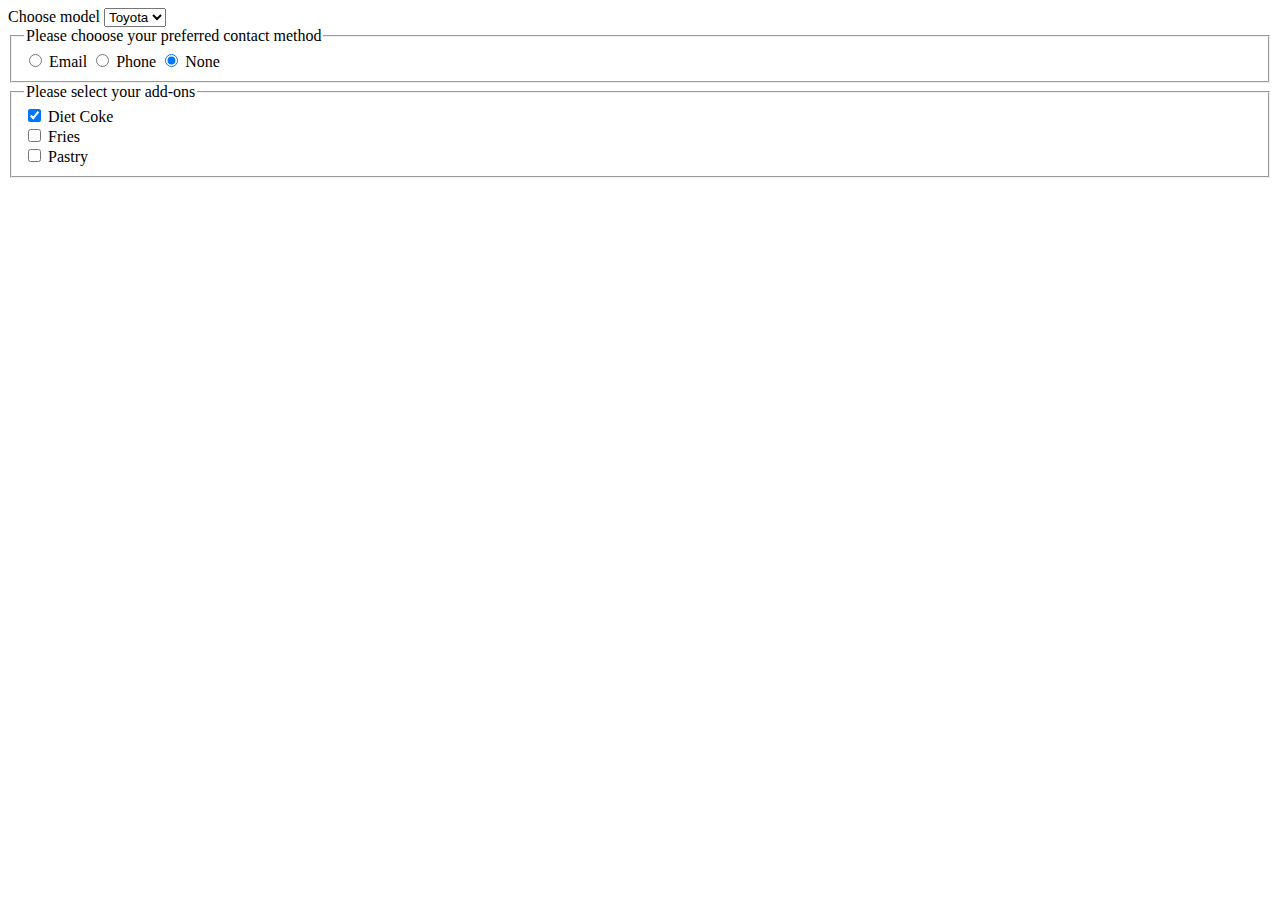
<file: index.html>
<!DOCTYPE html>
<html lang="en">

<head>
    <meta charset="UTF-8">
    <title>Learning HTML</title>
</head>

<body>
    <label for="cars">Choose model</label>
    <select name="cars" id="selectCars" required>
        <option value="Toyota">Toyota</option>
        <option value="Volvo">Volvo</option>
        <option value="Audi">Audi</option>
        <option value="Honda">Honda</option>
    </select>

    <fieldset>
        <legend>Please chooose your preferred contact method</legend>
        <input type="radio" name="contactMethod" id="radioEmail">
            <label for="radioEmail">Email</label>
        </input>
        <input type="radio" name="contactMethod" id="radioPhone">
            <label for="radioPhone">Phone</label>
        </input>
        <input type="radio" name="contactMethod" id="radioNone" checked>
            <label for="radioNone">None</label>
        </input>
    </fieldset>

    <fieldset>
        <legend>Please select your add-ons</legend>
        <div>
            <input type="checkbox" name="addon" id="chk1" checked>
            <label for="chk1">Diet Coke</label>
        </div>
        <div>
            <input type="checkbox" name="addon" id="chk2">
            <label for="chk2">Fries</label>
        </div>
        <div>
            <input type="checkbox" name="addon" id="chk3">
            <label for="chk3">Pastry</label>
        </div>
        
    </fieldset>
    

</body>

</html>
</file>
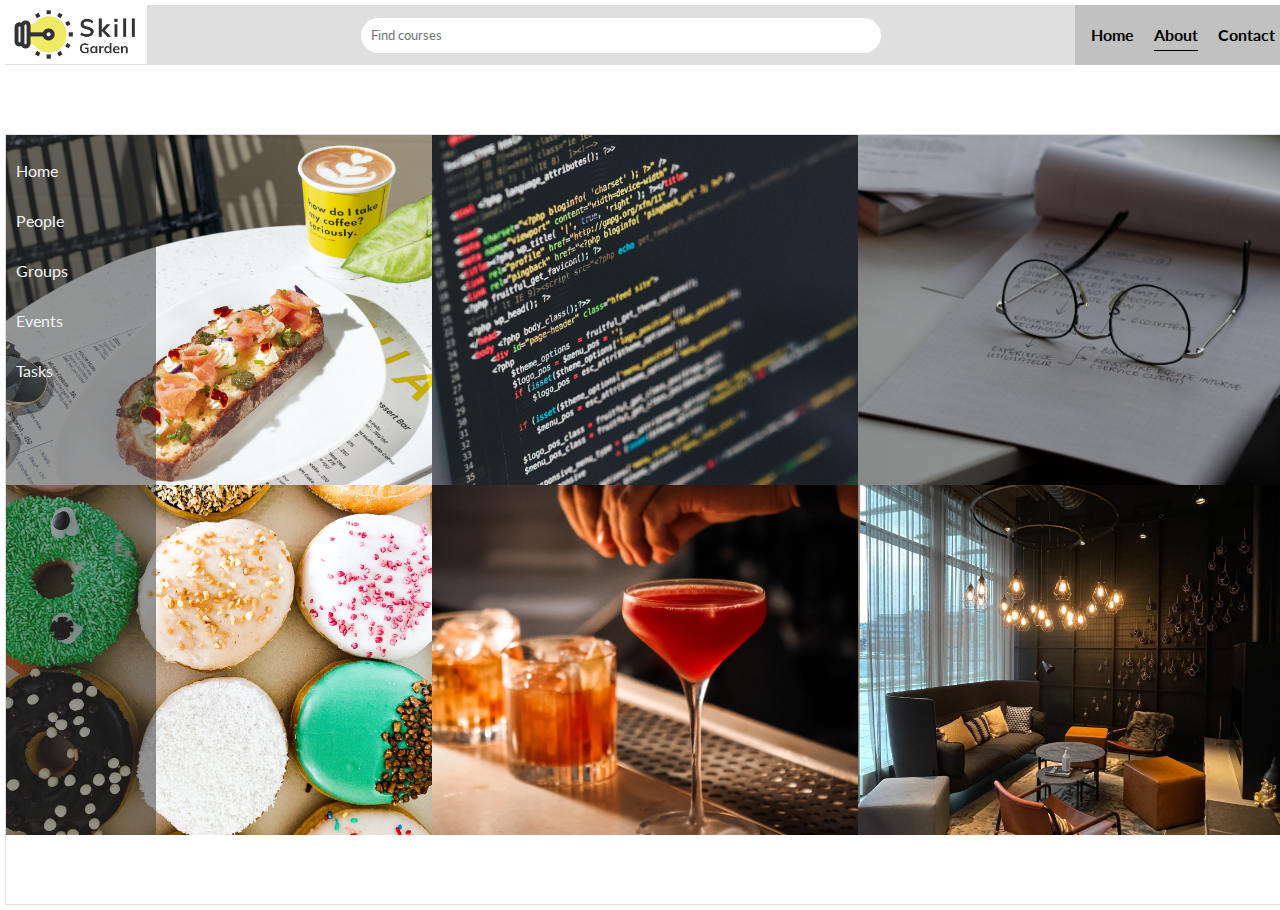
<file: subsite/about.html>
<!DOCTYPE html>
<html lang="en">

<head>
    <meta charset="UTF-8">
    <title>About</title>
    <link rel="stylesheet" href="../styles.css">
    <link rel="stylesheet" href="about-page-style.css">
    <link rel="stylesheet" href="side-nav-style.css">
    <link rel="preconnect" href="https://fonts.googleapis.com">
    <link rel="preconnect" href="https://fonts.gstatic.com" crossorigin>
    <link href="https://fonts.googleapis.com/css2?family=Lato&display=swap" rel="stylesheet">
</head>

<body>
    <div class="container">
        <header>
            <nav>
                <div class="logo">
                    <img src="../images/skill-garden-logo.png" alt="Skill Garden" height="60px">
                </div>
                <div class="searchbox-wrapper">
                    <input type="text" placeholder="Find courses">
                </div>
                <div class="nav-items-wrapper">
                    <ul>
                        <div class="nav-item">
                            <a href="/semantic-elements.html">Home</a>
                        </div>
                        <div class="nav-item active">
                            <a href="/subsite/about.html">About</a>
                        </div>
                        <div class="nav-item">
                            <a href="#">Contact</a>
                        </div>
                    </ul>
                </div>

            </nav>
        </header>
        <main>
            
            <section id="main-section">
                <div class="content-wrapper">
                    <div class="portfolio-items-wrapper">
                        <div class="portfolio-item-wrapper">
                            <div class="portfolio-img-background" style="background-image: url(images/breakfast.jpg);">
                            </div>
                            <div class="img-text-wrapper">
                                <div class="title">Breakfast</div>
                                <div class="subtitle">
                                    Breakfast is the first meal of the day usually eaten in the morning. ... The word in
                                    English
                                    refers to breaking the fasting period of the previous night.
                                </div>
                            </div>
                        </div>
                        <div class="portfolio-item-wrapper">
                            <div class="portfolio-img-background" style="background-image: url(images/coding.jpg);">
                            </div>
                            <div class="img-text-wrapper">
                                <div class="title">Programming</div>
                                <div class="subtitle">
                                    Computer programming, the process of creating and maintaining the source code of
                                    computer
                                    programs ; Line coding, in data storage.
                                </div>
                            </div>
                        </div>
                        <div class="portfolio-item-wrapper">
                            <div class="portfolio-img-background" style="background-image: url(images/debugging.jpg);">
                            </div>
                            <div class="img-text-wrapper">
                                <div class="title">Debugging</div>
                                <div class="subtitle">
                                    In computer programming and software development, debugging is the process of finding
                                    and
                                    resolving bugs within computer programs, software, or systems.
                                </div>
                            </div>
                        </div>
                        <div class="portfolio-item-wrapper">
                            <div class="portfolio-img-background" style="background-image: url(images/donuts.jpg);">
                            </div>
                            <div class="img-text-wrapper">
                                <div class="title">Donuts</div>
                                <div class="subtitle">
                                    A doughnut or donut (/ˈdoʊnət/) is a type of food made from leavened fried dough. ... It
                                    is
                                    popular in many countries and is prepared in various forms as a sweet.
                                </div>
                            </div>
                        </div>
                        <div class="portfolio-item-wrapper">
                            <div class="portfolio-img-background" style="background-image: url(images/drink.jpg);">
                            </div>
                            <div class="img-text-wrapper">
                                <div class="title">Drinks</div>
                                <div class="subtitle">
                                    A drink or beverage is a liquid intended for human consumption. In addition to their
                                    basic
                                    function of satisfying thirst, drinks play important roles.
                                </div>
                            </div>
                        </div>
                        <div class="portfolio-item-wrapper">
                            <div class="portfolio-img-background" style="background-image: url(images/interior.jpg);">
                            </div>
                            <div class="img-text-wrapper">
                                <div class="title">Interior</div>
                                <div class="subtitle">
                                    Interior design is the art and science of enhancing the interior of a building to
                                    achieve a
                                    healthier and more aesthetically pleasing environment.
                                </div>
                            </div>
                        </div>
                    </div>
                </div>
                <div id="side-nav-wrapper">
                    <ul id="side-nav">
                        <li class="side-nav-item">Home</li>
                        <li class="side-nav-item">People</li>
                        <li class="side-nav-item">Groups</li>
                        <li class="side-nav-item">Events</li>
                        <li class="side-nav-item">Tasks</li>
                    </ul>
                </div>
            </section>
        </main>
    </div>
</body>

</html>
</file>
<file: styles.css>
* {
    font-family: 'Lato', sans-serif;
}
.container {
    width: 1280px;
    height: 100vh;
    margin: auto;
}

main {
    border: #dfdfdf solid 1px;
}

nav {
    display: flex;
    justify-content: space-between;
    height: 60px;
    align-items: center;
    background-color: #dfdfdf;
}

nav ul {
    display: flex;
    list-style: none;
    margin: 0;
    padding: 0;
}

nav li {
    margin: 0 10px;
}

.searchbox-wrapper {
    width: 500px;
}

.searchbox-wrapper input {
    height: 35px;
    width: 100%;
    border: none;
    border-radius: 20px;
    padding: 0 10px;
}

.nav-items-wrapper {
    background-color: rgba(180, 180, 180, 0.7);
    height: 100%;
    width: 210px;
    display: flex;
    justify-content: end;
    align-items: center;
}

.nav-item {
    height: 30px;
    display: flex;
    align-items: center;
    text-align: center;
    margin: 0 10px;
    border-bottom: solid 1px transparent;
}

.nav-item:hover {
    border-bottom: solid black 1px;
    cursor: pointer;
    transition: border-bottom 1s;
}

.nav-item a {
    text-decoration: none;
    color: black;
    font-weight: bolder;
}

.main-content-wrapper {
    display: grid;
    grid-template-columns: 1fr 1fr;
}

.home-image {
    height: 600px;
    background-position: center;
    background-size: cover;
    background-repeat: no-repeat;
}

.login-form-wrapper {
    width: 100%;
    background-color: #f7fffb;
}

.login-form-container {
    margin-top: 75px;
}

.title {
    text-align: center;
}

.social-network-login-title {
    text-align: center;
    color: gray;
}

.social-network-login-wrapper {
    display: flex;
    justify-content: center;
}

.social-network-icon {
    margin: 0 5px;
}

.partition-wrapper {
    display: flex;
    justify-content: center;
    margin-top: 20px;
    opacity: 0.5;
    font-size: 0.7em;
}

.hr-wrapper {
    width: 150px;
    margin: 2px 5px;
}

.login-input-wrapper, .login-action-wrapper {
    margin: auto;
    margin-bottom: 10px;
    width: 350px;
    display: flex;
    justify-content: center;
    text-align: center;
}

.login-input-wrapper input {
    height: 35px;
    border-radius: 20px;
    width: 300px;
    padding: 0 15px;
    background-color: #dcfae9;
    border-color: transparent;
}

.login-action-wrapper input {
    height: 35px;
    border-radius: 30px;
    width: 200px;
    background-color: #42ad8d;
    border-color: transparent;
    color: #ffffff;
}

input[type='button']:hover {
    cursor: pointer;
}

.nav-items-wrapper .active {
    border-bottom: solid 1px black;
}
</file>
<file: subsite/about-page-style.css>
/* Master styles */
body {
    margin: 0px;
    font-family: 'Lato', sans-serif;
}

.container {
    display: grid;
    grid-template-columns: 1fr;
    padding: 5px;
}

/* Nav styles */
.nav-wrapper {
    display: flex;
    justify-content: space-between;
    align-items: center;
    padding: 24px;
}

.left-side {
    display: flex;
}

.nav-link-wrapper {
    margin-right: 20px;
    font-size: 0.9em;
    text-transform: uppercase;
    height: 22px;
    border-bottom: solid 1px transparent;
    transition: border-bottom 0.5s;
}

.nav-link-wrapper a {
    color: #8a8a8a;
    text-decoration: none;
    transition: color 0.5s;
}

.nav-link-wrapper:hover {
    border-bottom: solid 1px black;

}

.nav-link-wrapper a:hover {
    color: black;
    
}

.brand {
    text-transform: uppercase;
}

.active-nav-link {
    border-bottom: solid black 1px;
}

.active-nav-link a {
    color: black !important;
}

/* Portfolio styles */
.portfolio-items-wrapper {
    display: grid;
    grid-template-columns: 1fr 1fr 1fr;
}

.portfolio-item-wrapper {
    position: relative;
}

.portfolio-img-background {
    height: 350px;
    width: 100%;
    background-size: cover;
    background-position: center;
    background-repeat: no-repeat;
}

.portfolio-item-wrapper:hover .portfolio-img-background {
    filter: brightness(10%);
    transition: 1s;
}

.img-text-wrapper {
    position: absolute;
    top: 0;
    display: flex;
    flex-direction: column;
    justify-content: center;
    align-items: center;
    height: 100%;
    text-align: center;
    padding-left: 100px;
    padding-right: 100px;
}

.title {
    width: 50%;
    margin-bottom: 20px;    
}

.title, .subtitle {
    color: transparent;
    transition: color 0.5s;
}

.portfolio-item-wrapper:hover .title, .portfolio-item-wrapper:hover .subtitle {
    color: white;
    font-weight: 600;
}

/* About page styles */
.two-column-wrapper {
    display: grid;
    grid-template-columns: 1fr 1fr;
}
.profile-image-wrapper {
    position: relative;
}

.profile-image-wrapper img {
    width: 100%;
    position: absolute;
    top: 38px;
}

.profile-content-wrapper {
    padding: 10px 30px 30px 10px;
    text-align: justify;
    font-size: 1.2em;
}

.profile-content-wrapper h1 {
    color: lightseagreen;
}
</file>
<file: subsite/side-nav-style.css>
section#main-section {
    position: relative;
}

#side-nav-wrapper {
    position: absolute;
    top: 0;
    width: 150px;
    height: 700px;
    color: whitesmoke;
    background-color: rgba(50, 50, 50, 0.5);
    overflow: hidden;
}

#side-nav-wrapper:hover {
    width: 150px;
    transition: width 0.5s;
}

ul#side-nav {
    list-style: none;
    padding: 0;
}

.side-nav-item {
    height: 30px;
    padding: 10px;
}

.side-nav-item:hover {
    background-color: rgba(150, 50, 50, 0.5);
    transition: background-color 0.5s;
    cursor: pointer;
    font-weight: bolder;
}
</file>
